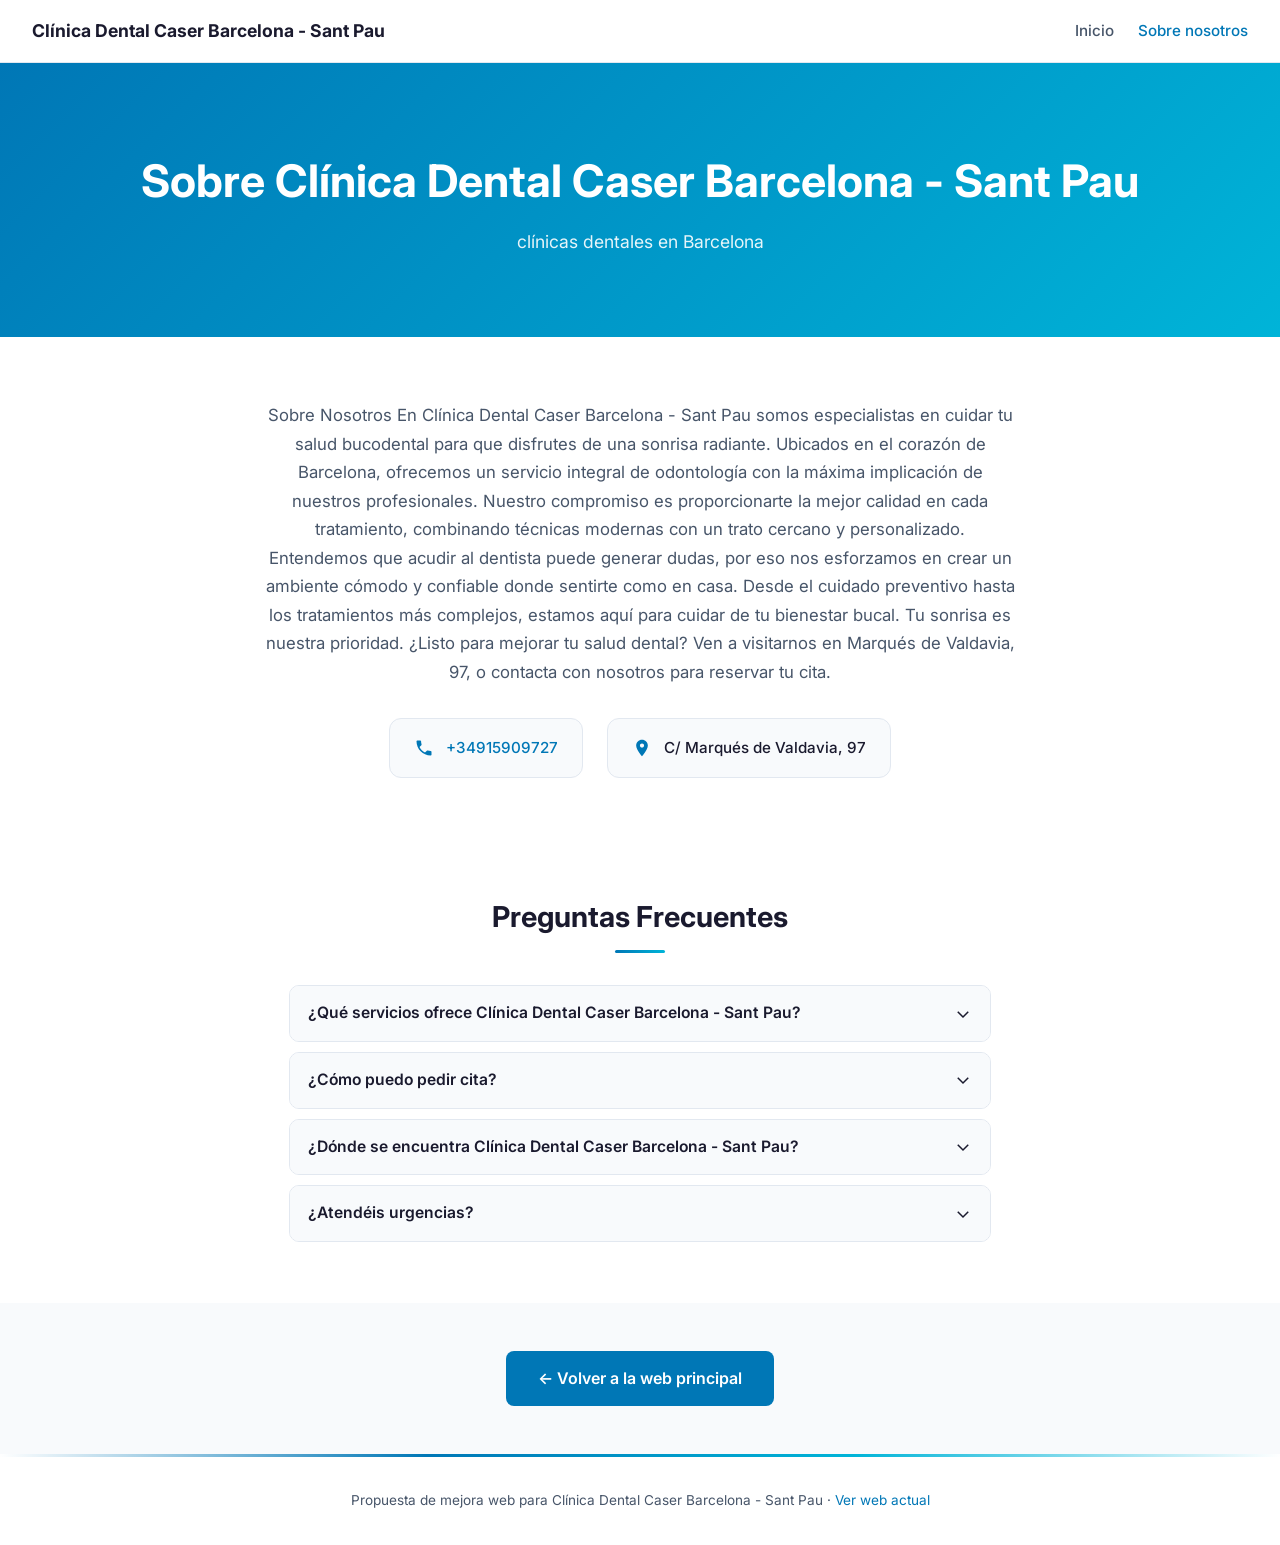
<file: nosotros.html>
<!DOCTYPE html>
<html lang="es">
<head>
<meta charset="UTF-8">
<meta name="viewport" content="width=device-width,initial-scale=1.0">
<title>Sobre Clínica Dental Caser Barcelona - Sant Pau | Barcelona</title>
<meta name="description" content="Conoce a Clínica Dental Caser Barcelona - Sant Pau en Barcelona. clínicas dentales.">
<meta property="og:title" content="Sobre Clínica Dental Caser Barcelona - Sant Pau">
<meta property="og:type" content="website">
<meta property="og:locale" content="es_ES">
<meta name="robots" content="noindex,nofollow">
<link rel="preconnect" href="https://fonts.bunny.net" crossorigin>
<link href="https://fonts.bunny.net/css?family=inter:400,500,600,700&display=swap" rel="stylesheet">
<style>
*{margin:0;padding:0;box-sizing:border-box}
:root{--primary:#0077B6;--accent:#00B4D8;--text:#1a1a2e;--muted:#475569;--bg:#ffffff;--surface:#f8fafc;--border:#e2e8f0}
body{font-family:'Inter',system-ui,-apple-system,sans-serif;color:var(--text);line-height:1.7;background:var(--bg);-webkit-font-smoothing:antialiased}
a{color:var(--primary);text-decoration:none}
a:hover{text-decoration:underline}

/* NAV */
.kn-nav{background:var(--bg);border-bottom:1px solid var(--border);padding:1rem 2rem;display:flex;align-items:center;justify-content:space-between;position:sticky;top:0;z-index:100;backdrop-filter:blur(12px);background:rgba(255,255,255,0.9)}
.kn-nav-brand{font-weight:700;font-size:1.1rem;color:var(--text)}
.kn-nav-links{display:flex;gap:1.5rem;font-size:0.95rem}
.kn-nav-links a{color:var(--muted);font-weight:500;transition:color 0.2s}
.kn-nav-links a:hover,.kn-nav-links a.active{color:var(--primary);text-decoration:none}

/* HERO */
.kn-hero{background:linear-gradient(135deg,var(--primary),var(--accent));color:#fff;padding:clamp(3rem,8vw,5rem) 2rem;text-align:center}
.kn-hero h1{font-size:clamp(1.8rem,4vw,2.8rem);font-weight:700;margin-bottom:0.5rem}
.kn-hero p{font-size:1.1rem;opacity:0.9;max-width:600px;margin:0 auto}

/* ABOUT */
.kn-about{max-width:800px;margin:0 auto;padding:clamp(2.5rem,5vw,4rem) 1.5rem}
.kn-about p{font-size:1.05rem;color:var(--muted);text-align:center;margin-bottom:2rem}
.kn-contact-cards{display:flex;flex-wrap:wrap;justify-content:center;gap:1.5rem;margin-top:2rem}
.kn-card{display:flex;align-items:center;gap:0.75rem;padding:1rem 1.5rem;border:1px solid var(--border);border-radius:12px;background:var(--surface);transition:border-color 0.3s,box-shadow 0.3s}
.kn-card:hover{border-color:var(--primary);box-shadow:0 4px 12px rgba(0,0,0,0.06)}
.kn-card svg{flex-shrink:0;color:var(--primary)}
.kn-card span,.kn-card a{font-size:0.95rem;font-weight:500}

/* FAQ */
.kn-faq{max-width:750px;margin:0 auto;padding:clamp(2rem,4vw,3.5rem) 1.5rem}
.kn-faq h2{text-align:center;font-size:clamp(1.4rem,3vw,1.8rem);margin-bottom:0.5rem}
.kn-faq .sub{text-align:center;display:block;width:50px;height:3px;background:linear-gradient(90deg,var(--primary),var(--accent));margin:0 auto 2rem;border-radius:2px}
details{margin-bottom:10px;border:1px solid var(--border);border-radius:10px;overflow:hidden;transition:border-color 0.3s}
details[open]{border-color:var(--primary)}
summary{padding:14px 18px;cursor:pointer;font-weight:600;font-size:0.98rem;background:var(--surface);display:flex;justify-content:space-between;align-items:center;list-style:none;transition:background 0.2s}
summary:hover{background:#f1f5f9}
summary::-webkit-details-marker{display:none}
summary::marker{display:none}
summary svg{transition:transform 0.3s;flex-shrink:0;margin-left:12px}
details[open] summary svg{transform:rotate(180deg)}
.faq-answer{padding:0 18px 14px;color:var(--muted);font-size:0.95rem}

/* CTA */
.kn-cta{text-align:center;padding:clamp(2rem,4vw,3rem) 1.5rem;background:var(--surface)}
.kn-cta a{display:inline-block;padding:14px 32px;background:var(--primary);color:#fff;border-radius:8px;font-weight:600;font-size:1rem;transition:transform 0.2s,box-shadow 0.2s;text-decoration:none}
.kn-cta a:hover{transform:translateY(-2px);box-shadow:0 6px 20px rgba(0,0,0,0.15)}

/* FOOTER */
.kn-footer{text-align:center;padding:2rem;font-size:0.85rem;color:var(--muted);border-top:3px solid;border-image:linear-gradient(90deg,transparent,var(--primary),var(--accent),transparent) 1}

@media(max-width:600px){
  .kn-nav{padding:0.75rem 1rem}
  .kn-contact-cards{flex-direction:column;align-items:stretch}
}
</style>
</head>
<body>
<nav class="kn-nav">
  <span class="kn-nav-brand">Clínica Dental Caser Barcelona - Sant Pau</span>
  <div class="kn-nav-links">
    <a href="index.html">Inicio</a>
    <a href="nosotros.html" class="active">Sobre nosotros</a>
  </div>
</nav>

<div class="kn-hero">
  <h1>Sobre Clínica Dental Caser Barcelona - Sant Pau</h1>
  <p>clínicas dentales en Barcelona</p>
</div>

<section class="kn-about">
  <p>Sobre Nosotros

En Clínica Dental Caser Barcelona - Sant Pau somos especialistas en cuidar tu salud bucodental para que disfrutes de una sonrisa radiante. Ubicados en el corazón de Barcelona, ofrecemos un servicio integral de odontología con la máxima implicación de nuestros profesionales.

Nuestro compromiso es proporcionarte la mejor calidad en cada tratamiento, combinando técnicas modernas con un trato cercano y personalizado. Entendemos que acudir al dentista puede generar dudas, por eso nos esforzamos en crear un ambiente cómodo y confiable donde sentirte como en casa.

Desde el cuidado preventivo hasta los tratamientos más complejos, estamos aquí para cuidar de tu bienestar bucal. Tu sonrisa es nuestra prioridad.

¿Listo para mejorar tu salud dental? Ven a visitarnos en Marqués de Valdavia, 97, o contacta con nosotros para reservar tu cita.</p>
  <div class="kn-contact-cards">
    <div class="kn-card"><svg width="20" height="20" fill="currentColor" viewBox="0 0 24 24"><path d="M6.62 10.79c1.44 2.83 3.76 5.14 6.59 6.59l2.2-2.2c.27-.27.67-.36 1.02-.24 1.12.37 2.33.57 3.57.57.55 0 1 .45 1 1V20c0 .55-.45 1-1 1-9.39 0-17-7.61-17-17 0-.55.45-1 1-1h3.5c.55 0 1 .45 1 1 0 1.25.2 2.45.57 3.57.11.35.03.74-.25 1.02l-2.2 2.2z"/></svg><a href="tel:+34915909727">+34915909727</a></div>
    
    <div class="kn-card"><svg width="20" height="20" fill="currentColor" viewBox="0 0 24 24"><path d="M12 2C8.13 2 5 5.13 5 9c0 5.25 7 13 7 13s7-7.75 7-13c0-3.87-3.13-7-7-7zm0 9.5c-1.38 0-2.5-1.12-2.5-2.5s1.12-2.5 2.5-2.5 2.5 1.12 2.5 2.5-1.12 2.5-2.5 2.5z"/></svg><span>C/ Marqués de Valdavia, 97</span></div>
  </div>
</section>

<section class="kn-faq">
  <h2>Preguntas Frecuentes</h2>
  <span class="sub"></span>
  
      <details>
        <summary>¿Qué servicios ofrece Clínica Dental Caser Barcelona - Sant Pau?<svg width="18" height="18" fill="none" stroke="currentColor" stroke-width="2" viewBox="0 0 24 24"><path d="M19 9l-7 7-7-7"/></svg></summary>
        <div class="faq-answer">Clínica Dental Caser Barcelona - Sant Pau ofrece una amplia gama de servicios de salud en Barcelona, incluyendo diversos servicios especializados. Nuestro equipo proporciona atención personalizada y de calidad.</div>
      </details>
      <details>
        <summary>¿Cómo puedo pedir cita?<svg width="18" height="18" fill="none" stroke="currentColor" stroke-width="2" viewBox="0 0 24 24"><path d="M19 9l-7 7-7-7"/></svg></summary>
        <div class="faq-answer">Puedes pedir cita en Clínica Dental Caser Barcelona - Sant Pau llamando al +34915909727. Visita nuestra web para más información.</div>
      </details>
      <details>
        <summary>¿Dónde se encuentra Clínica Dental Caser Barcelona - Sant Pau?<svg width="18" height="18" fill="none" stroke="currentColor" stroke-width="2" viewBox="0 0 24 24"><path d="M19 9l-7 7-7-7"/></svg></summary>
        <div class="faq-answer">Clínica Dental Caser Barcelona - Sant Pau está en C/ Marqués de Valdavia, 97, Barcelona. Ofrecemos un entorno profesional y acogedor.</div>
      </details>
      <details>
        <summary>¿Atendéis urgencias?<svg width="18" height="18" fill="none" stroke="currentColor" stroke-width="2" viewBox="0 0 24 24"><path d="M19 9l-7 7-7-7"/></svg></summary>
        <div class="faq-answer">Para urgencias y disponibilidad, contacta directamente con Clínica Dental Caser Barcelona - Sant Pau llamando al +34915909727.</div>
      </details>
</section>

<div class="kn-cta">
  <a href="index.html">← Volver a la web principal</a>
</div>

<footer class="kn-footer">
  <p>Propuesta de mejora web para Clínica Dental Caser Barcelona - Sant Pau · <a href="https://clinicasdentalescaser.es" target="_blank" rel="noopener">Ver web actual</a></p>
</footer>
</body>
</html>
</file>
